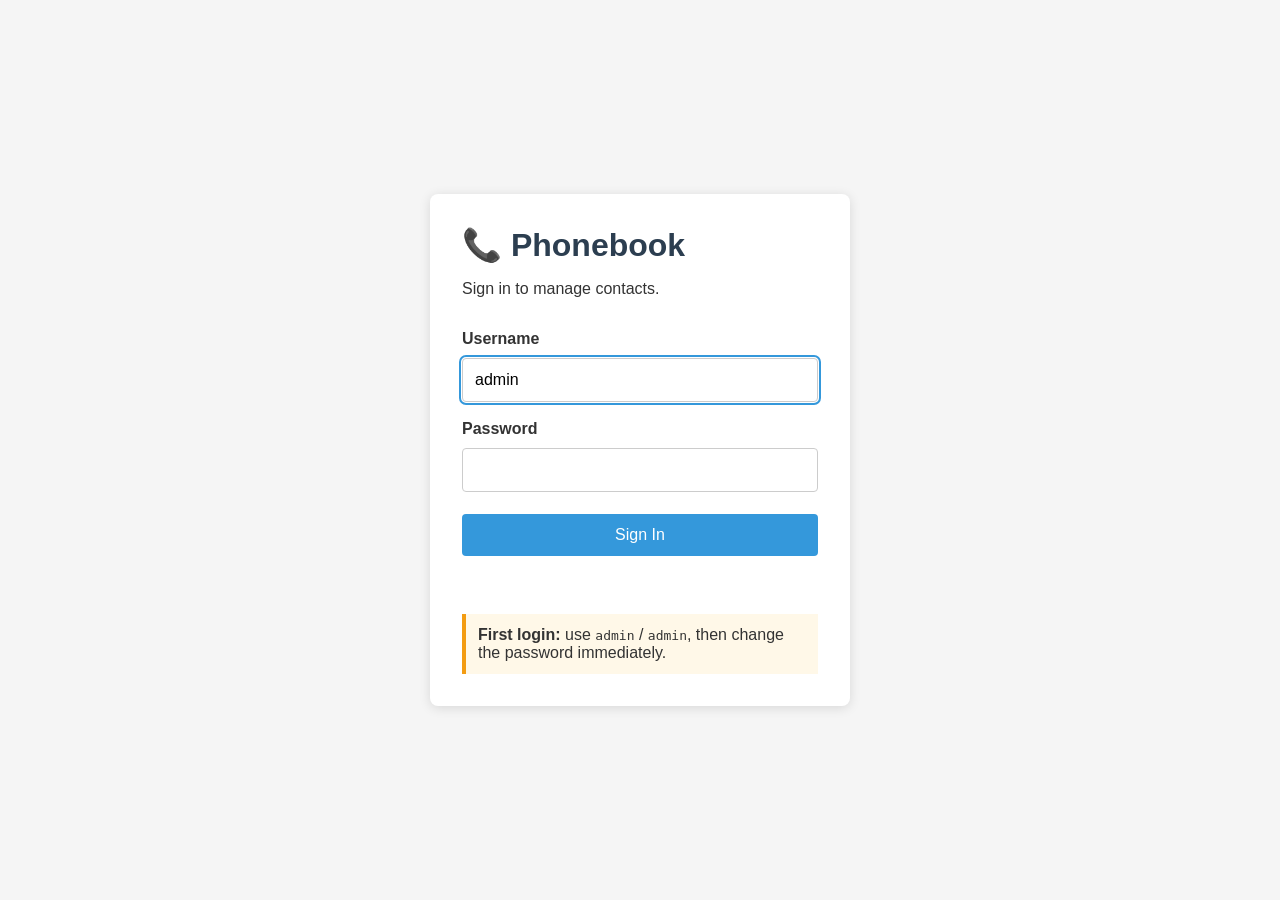
<file: frontend/login.html>
<!DOCTYPE html>
<html lang="en">
<head>
    <meta charset="UTF-8">
    <meta name="viewport" content="width=device-width, initial-scale=1.0">
    <title>Sign In · Phonebook</title>
    <link rel="icon" href="data:image/svg+xml,%3Csvg xmlns='http://www.w3.org/2000/svg' viewBox='0 0 16 16'%3E%3Ctext y='14'%3E☎%3C/text%3E%3C/svg%3E">
    <link rel="stylesheet" href="login.css">
</head>
<body>
    <main class="login-card">
        <h1>📞 Phonebook</h1>
        <p>Sign in to manage contacts.</p>
        <form id="loginForm">
            <label for="username">Username</label>
            <input type="text" id="username" value="admin" autocomplete="username" required autofocus>

            <label for="password">Password</label>
            <input type="password" id="password" autocomplete="current-password" required>

            <button type="submit" id="loginBtn">Sign In</button>
        </form>
        <p id="loginStatus" class="status" role="alert" aria-live="polite"></p>
        <p class="default-warning"><strong>First login:</strong> use <code>admin</code> / <code>admin</code>, then change the password immediately.</p>
    </main>
    <script src="login.js"></script>
</body>
</html>
</file>
<file: frontend/login.css>
* {
    box-sizing: border-box;
}

body {
    min-height: 100vh;
    margin: 0;
    display: grid;
    place-items: center;
    padding: 20px;
    font-family: -apple-system, BlinkMacSystemFont, 'Segoe UI', Roboto, sans-serif;
    color: #333;
    background: #f5f5f5;
}

.login-card {
    width: min(100%, 420px);
    padding: 32px;
    border-radius: 8px;
    background: #fff;
    box-shadow: 0 2px 12px rgba(0, 0, 0, 0.12);
}

h1 {
    margin: 0 0 6px;
    color: #2c3e50;
}

form {
    display: grid;
    gap: 10px;
    margin-top: 24px;
}

label {
    margin-top: 8px;
    font-weight: 600;
}

input,
button {
    width: 100%;
    padding: 12px;
    border-radius: 4px;
    font: inherit;
}

input {
    border: 1px solid #ccc;
}

input:focus {
    outline: 2px solid #3498db;
    outline-offset: 1px;
}

button {
    margin-top: 12px;
    border: 0;
    color: #fff;
    background: #3498db;
    cursor: pointer;
}

button:disabled {
    cursor: wait;
    opacity: 0.65;
}

.status {
    min-height: 1.5em;
    color: #c0392b;
}

.status.success {
    color: #237a3b;
}

.default-warning {
    margin: 18px 0 0;
    padding: 12px;
    border-left: 4px solid #f39c12;
    background: #fff8e8;
}
</file>
